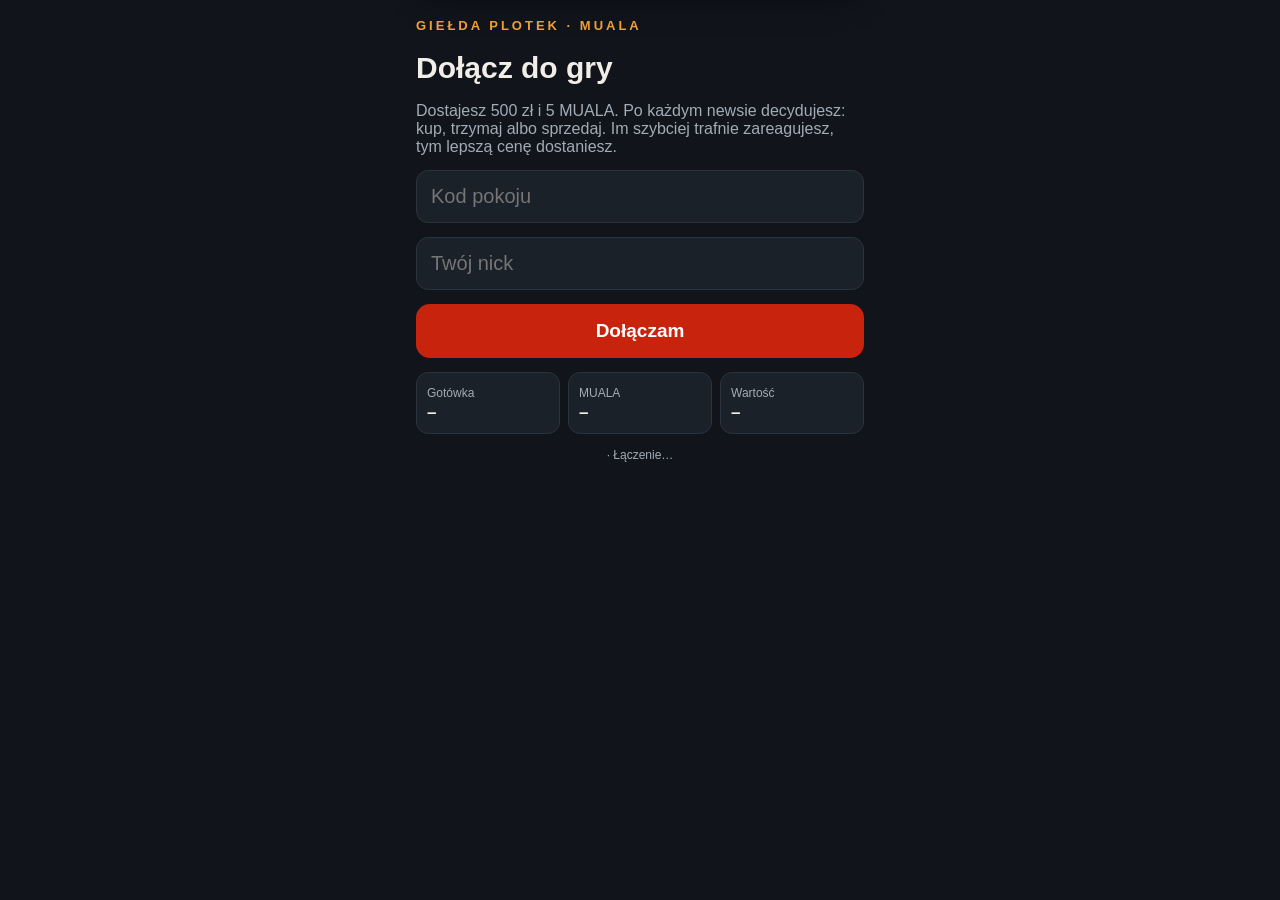
<file: index.html>
<!doctype html>
<html lang="pl">
<head>
<meta charset="utf-8">
<meta name="viewport" content="width=device-width, initial-scale=1, maximum-scale=1, user-scalable=no, viewport-fit=cover">
<meta name="theme-color" content="#11151b">
<meta name="mobile-web-app-capable" content="yes">
<meta name="apple-mobile-web-app-capable" content="yes">
<title>Giełda plotek</title>
<link rel="stylesheet" href="style.css">
</head>
<body>
<div class="toast" id="toast">
  <div class="bell"><svg width="18" height="18" viewBox="0 0 24 24" fill="#fff"><path d="M12 22a2.5 2.5 0 0 0 2.45-2h-4.9A2.5 2.5 0 0 0 12 22zm7-6V11a7 7 0 0 0-5-6.71V3.5a2 2 0 0 0-4 0v.79A7 7 0 0 0 5 11v5l-2 2v1h18v-1z"/></svg></div>
  <div><b id="toast-title">Nowa wiadomość</b><small id="toast-sub"></small></div>
</div>

<div class="phone">
  <div class="brand">Giełda plotek · MUALA</div>

  <!-- dołączenie -->
  <div id="v-join" class="hidden" style="display:flex;flex-direction:column;gap:14px">
    <h1>Dołącz do gry</h1>
    <div class="muted">Dostajesz 500 zł i 5 MUALA. Po każdym newsie decydujesz: kup, trzymaj albo sprzedaj. Im szybciej trafnie zareagujesz, tym lepszą cenę dostaniesz.</div>
    <input id="room" class="field hidden" placeholder="Kod pokoju" maxlength="4" autocapitalize="characters">
    <input id="name" class="field" placeholder="Twój nick" maxlength="16" autocomplete="off">
    <button id="btn-join" class="btn">Dołączam</button>
  </div>

  <!-- poczekalnia -->
  <div id="v-wait" class="hidden" style="display:flex;flex-direction:column;gap:14px">
    <h1 id="hello"></h1>
    <div class="panel">Jesteś w grze. Patrz na ekran: gdy pojawi się news, na telefonie wyskoczy powiadomienie.</div>
  </div>

  <!-- news -->
  <div id="v-news" class="hidden" style="display:flex;flex-direction:column;gap:14px">
    <div class="muted" id="round"></div>
    <div class="timer"><i id="bar"></i></div>
    <div class="news-card" id="news"></div>
    <div class="actions">
      <button class="act buy" data-c="buy">KUP</button>
      <button class="act hold" data-c="hold">TRZYMAJ</button>
      <button class="act sell" data-c="sell">SPRZEDAJ</button>
    </div>
    <div class="act-note" id="act-note">Kup = cała gotówka w MUALA · Sprzedaj = wszystkie MUALA na gotówkę</div>
  </div>

  <!-- wynik rundy -->
  <div id="v-reveal" class="hidden" style="display:flex;flex-direction:column;gap:14px">
    <div class="muted" id="round2"></div>
    <div><span id="verdict" class="verdict"></span></div>
    <div class="panel"><div class="muted">Twój wynik w tej rundzie</div><div id="delta" class="big-result"></div><div id="my-res" class="my-res"></div></div>
    <div class="muted" style="text-align:center">Wyjaśnienie na ekranie prowadzącego</div>
  </div>

  <!-- koniec -->
  <div id="v-end" class="hidden" style="display:flex;flex-direction:column;gap:14px">
    <h1>Koniec gry</h1>
    <div class="panel"><div class="muted">Twoje miejsce</div><div id="place" class="big-result"></div></div>
    <div class="panel" id="end-msg"></div>
  </div>

  <div class="wallet" id="wallet">
    <div><span>Gotówka</span><b id="w-cash">–</b></div>
    <div><span>MUALA</span><b id="w-tok">–</b></div>
    <div><span>Wartość</span><b id="w-val">–</b></div>
  </div>
  <div class="status"><span id="price"></span> · <span id="conn">Łączenie…</span></div>
</div>
<script src="lib/mqtt.min.js"></script>
<script src="common.js"></script>
<script src="player.js"></script>
</body>
</html>
</file>
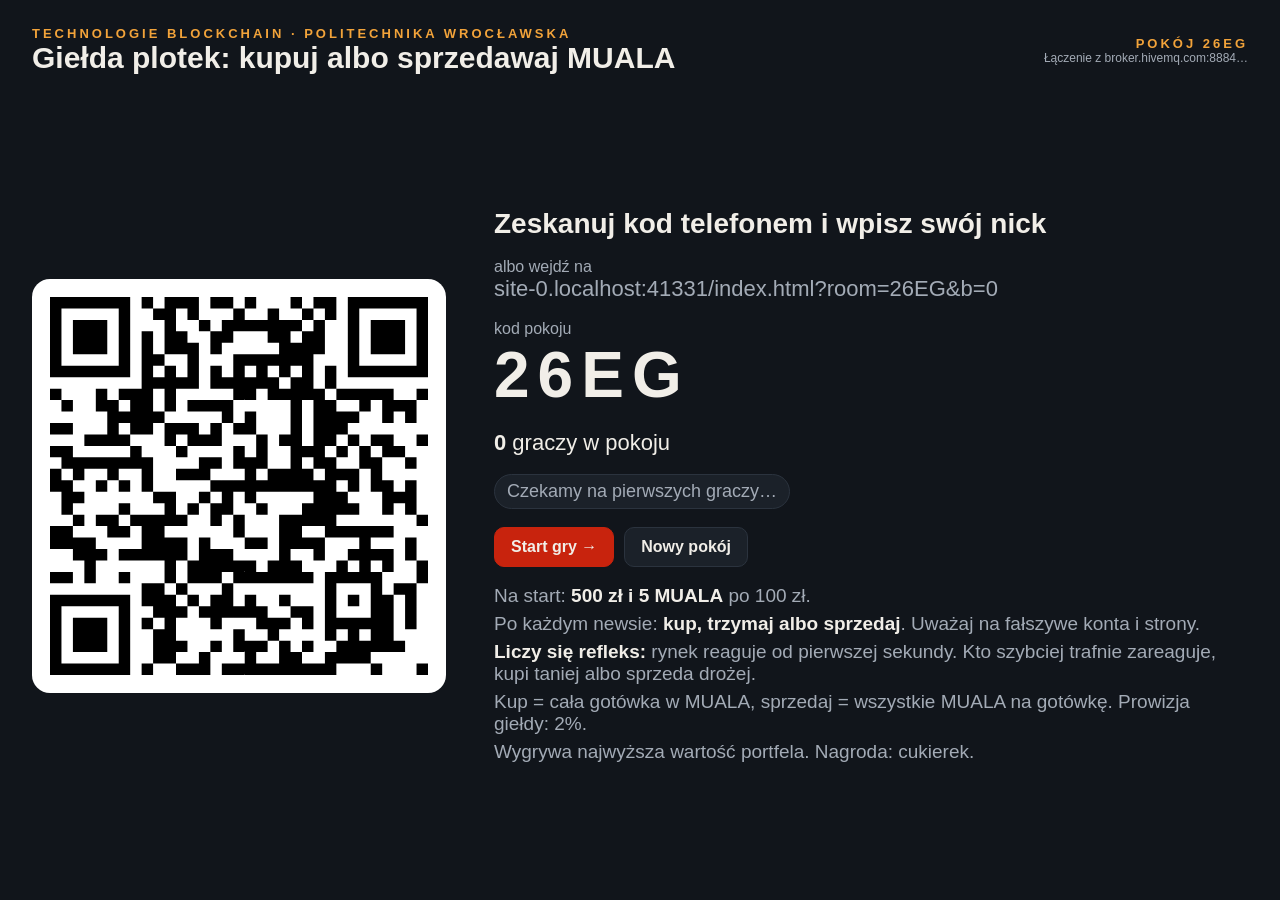
<file: host.html>
<!doctype html>
<html lang="pl">
<head>
<meta charset="utf-8">
<meta name="viewport" content="width=device-width, initial-scale=1">
<title>Giełda plotek – ekran prowadzącego</title>
<link rel="stylesheet" href="style.css">
</head>
<body>
<div class="host">
  <div class="host-top">
    <div>
      <div class="brand">Technologie Blockchain · Politechnika Wrocławska</div>
      <div class="host-title">Giełda plotek: kupuj albo sprzedawaj MUALA</div>
    </div>
    <div style="text-align:right">
      <div id="room-tag" class="brand"></div>
      <div id="conn" class="status"></div>
    </div>
  </div>

  <!-- poczekalnia -->
  <div id="view-lobby" class="lobby hidden">
    <div class="qr" id="qr"></div>
    <div style="display:flex;flex-direction:column;gap:18px">
      <div style="font-size:28px;font-weight:700">Zeskanuj kod telefonem i wpisz swój nick</div>
      <div><div class="muted">albo wejdź na</div><div id="join-url" class="join-url"></div></div>
      <div><div class="muted">kod pokoju</div><div id="room-code" class="room-code"></div></div>
      <div style="font-size:22px"><b id="count">0</b> graczy w pokoju</div>
      <div id="names" class="names"></div>
      <div class="ctrl"><button id="btn-start" class="primary">Start gry →</button><button id="btn-new">Nowy pokój</button></div>
      <div class="rules">
        <div>Na start: <b>500 zł i 5 MUALA</b> po 100 zł.</div>
        <div>Po każdym newsie: <b>kup, trzymaj albo sprzedaj</b>. Uważaj na fałszywe konta i strony.</div>
        <div><b>Liczy się refleks:</b> rynek reaguje od pierwszej sekundy. Kto szybciej trafnie zareaguje, kupi taniej albo sprzeda drożej.</div>
        <div>Kup = cała gotówka w MUALA, sprzedaj = wszystkie MUALA na gotówkę. Prowizja giełdy: 2%.</div>
        <div>Wygrywa najwyższa wartość portfela. Nagroda: cukierek.</div>
      </div>
    </div>
  </div>

  <!-- gra -->
  <div id="view-game" class="hidden" style="display:contents">
    <div class="host-left">
      <div class="brand" id="round-tag"></div>
      <div class="news-card" id="news"></div>
      <div id="news-box-extra" class="panel hint muted">Kto to napisał? Czy to na pewno to konto i ta domena? Są źródła? Rynek już reaguje: im szybciej trafnie zdecydujesz, tym lepsza cena.</div>
      <div id="reveal-box" class="panel hidden" style="display:flex;flex-direction:column;gap:10px">
        <div><span id="verdict" class="verdict"></span></div>
        <div class="clue"><span class="muted">Na co patrzeć:</span> <span id="clue"></span></div>
        <div id="lesson" class="lesson"></div>
      </div>
      <div class="ctrl"><button id="btn-next" class="primary">Odkryj teraz →</button><button id="btn-end">Zakończ grę</button></div>
    </div>
    <div class="host-right">
      <div>
        <div class="muted">Cena 1 MUALA</div>
        <div class="price-box"><span id="price-now" class="price-now"></span><span id="price-chg" class="price-chg"></span></div>
      </div>
      <div class="chart-wrap"><canvas id="chart"></canvas></div>
      <div id="timer-wrap" class="panel" style="display:flex;justify-content:space-between;align-items:center">
        <div><div class="muted">Czas na decyzję</div><div id="answered" style="font-size:20px;font-weight:700"></div></div>
        <div id="big-timer" class="big-timer"></div>
      </div>
      <div id="stats-wrap" class="hidden" style="display:flex;flex-direction:column;gap:14px">
        <div id="best" class="best"></div>
        <div class="stats" id="stats"></div>
        <ul class="board" id="board"></ul>
      </div>
    </div>
  </div>

  <!-- koniec -->
  <div id="view-end" class="podium hidden">
    <div style="font-size:40px;font-weight:800" id="winner"></div>
    <div class="podium-row" id="podium"></div>
    <ul class="board" id="rest" style="width:min(700px,90vw)"></ul>
    <div class="ctrl"><button id="btn-new2">Nowa gra</button></div>
  </div>
</div>
<script src="lib/mqtt.min.js"></script>
<script src="lib/qrcode.js"></script>
<script src="common.js"></script>
<script src="news.js"></script>
<script src="host.js"></script>
</body>
</html>
</file>
<file: style.css>
:root {
  --bg: #11151b;
  --panel: #1b2129;
  --line: #2b333e;
  --text: #f1eee8;
  --muted: #a3abb6;
  --red: #c8230d;
  --red-soft: rgba(200, 35, 13, 0.16);
  --green: #2fbf71;
  --green-soft: rgba(47, 191, 113, 0.16);
  --amber: #f2a33a;
  --amber-soft: rgba(242, 163, 58, 0.16);
  --blue: #5aa9ff;
}
* { box-sizing: border-box; -webkit-tap-highlight-color: transparent; }
html, body { margin: 0; height: 100%; }
body {
  background: var(--bg);
  color: var(--text);
  font-family: -apple-system, BlinkMacSystemFont, "Segoe UI", Roboto, Arial, sans-serif;
}
button { font: inherit; cursor: pointer; }
.hidden { display: none !important; }
.muted { color: var(--muted); }
.brand { letter-spacing: 3px; text-transform: uppercase; font-weight: 700; color: var(--amber); font-size: 13px; }

/* ---------- karta newsa (post / artykuł) ---------- */
.news-card { background: #fbfaf7; color: #161a20; border-radius: 16px; padding: 16px 18px; box-shadow: 0 10px 30px rgba(0, 0, 0, 0.35); display: flex; flex-direction: column; gap: 9px; }
.post-top { display: flex; align-items: center; gap: 8px; flex-wrap: wrap; }
.post-url { display: inline-flex; align-items: center; gap: 6px; background: #eceae4; color: #3a3f46; border-radius: 999px; padding: 4px 12px; font-size: 13.5px; font-family: ui-monospace, Menlo, Consolas, monospace; word-break: break-all; }
.post-platform { font-size: 13px; font-weight: 700; color: #5e6570; text-transform: uppercase; letter-spacing: 1px; }
.post-flash { background: #c8230d; color: #fff; font-weight: 800; font-size: 12px; letter-spacing: 1.5px; padding: 4px 9px; border-radius: 6px; animation: blink 1s steps(2) infinite; }
@keyframes blink { 50% { opacity: 0.55; } }
.post-head { display: flex; align-items: center; gap: 10px; }
.post-avatar { width: 40px; height: 40px; border-radius: 50%; color: #fff; display: grid; place-items: center; font-weight: 800; flex: none; }
.post-name { font-weight: 800; display: flex; align-items: center; gap: 5px; }
.post-check { flex: none; }
.post-handle { font-size: 13.5px; color: #5e6570; }
.post-label { align-self: flex-start; font-size: 11px; font-weight: 700; text-transform: uppercase; letter-spacing: 1px; color: #8a8f96; border: 1px solid #d5d1c8; border-radius: 4px; padding: 1px 6px; }
.post-title { font-size: 20px; font-weight: 750; line-height: 1.28; }
.post-byline { font-size: 13.5px; color: #5e6570; }
.post-body { font-size: 15px; line-height: 1.4; color: #2b3038; }
.post-quote { border: 1px solid #dcd8cf; border-radius: 12px; padding: 10px 12px; }
.post-quote-src { font-size: 12.5px; color: #5e6570; }
.post-quote-title { font-weight: 700; font-size: 15px; }
.post-link { display: inline-flex; align-items: center; gap: 6px; color: #1663c7; font-size: 14.5px; font-weight: 600; word-break: break-all; }
.news-card mark { background: #ffe066; color: inherit; border-radius: 3px; padding: 0 2px; box-shadow: 0 0 0 2px #ffe066; }
.news-card.small { padding: 12px 14px; gap: 6px; box-shadow: none; }
.news-card.small .post-title { font-size: 16px; }
.news-card.small .post-body { font-size: 13.5px; }

.verdict { display: inline-block; font-weight: 800; letter-spacing: 1px; padding: 6px 12px; border-radius: 8px; }
.v-true { background: var(--green-soft); color: var(--green); }
.v-fake { background: var(--red-soft); color: #ff6b57; }
.v-ad { background: var(--amber-soft); color: var(--amber); }
.v-conflict { background: rgba(170, 120, 255, 0.16); color: #c3a6ff; }
.v-rumor { background: rgba(90, 169, 255, 0.16); color: var(--blue); }
.v-old { background: rgba(163, 171, 182, 0.18); color: #d0d5dc; }
.clue { font-size: 15px; line-height: 1.4; }
.lesson-sm { font-size: 14px; line-height: 1.4; margin-top: 8px; color: var(--muted); }
.my-res { font-size: 15px; margin-top: 6px; line-height: 1.4; }
.best { font-size: 19px; }
.rules { display: flex; flex-direction: column; gap: 6px; font-size: 19px; color: var(--muted); }
.rules b { color: var(--text); }
.up { color: var(--green); }
.down { color: #ff6b57; }

/* ---------- telefon ---------- */
.phone { max-width: 480px; margin: 0 auto; min-height: 100%; padding: 18px 16px 24px; display: flex; flex-direction: column; gap: 14px; }
.phone h1 { font-size: 30px; margin: 4px 0; line-height: 1.1; }
.field { width: 100%; font-size: 20px; padding: 14px; border-radius: 12px; border: 1px solid var(--line); background: var(--panel); color: var(--text); }
.btn { border: 0; border-radius: 14px; padding: 16px; font-size: 19px; font-weight: 800; color: #fff; background: var(--red); }
.btn:disabled { opacity: 0.5; }
.wallet { display: grid; grid-template-columns: 1fr 1fr 1fr; gap: 8px; }
.wallet div { background: var(--panel); border: 1px solid var(--line); border-radius: 12px; padding: 10px; }
.wallet b { display: block; font-size: 17px; margin-top: 2px; }
.wallet span { font-size: 12px; color: var(--muted); }
.actions { display: grid; grid-template-columns: 1fr 1fr 1fr; gap: 10px; }
.act { border: 2px solid transparent; border-radius: 14px; padding: 18px 6px; font-size: 17px; font-weight: 800; color: #fff; }
.act.buy { background: #1f7a4a; }
.act.hold { background: #3a4350; }
.act.sell { background: #9b1c0b; }
.act.picked { border-color: #fff; box-shadow: 0 0 0 3px rgba(255, 255, 255, 0.25); transform: scale(1.03); }
.act-note { font-size: 13px; color: var(--muted); text-align: center; margin-top: -4px; }
.timer { height: 8px; background: var(--panel); border-radius: 99px; overflow: hidden; }
.timer i { display: block; height: 100%; background: var(--amber); width: 100%; transition: width 0.25s linear; }
.status { font-size: 12px; color: var(--muted); text-align: center; }
.big-result { font-size: 40px; font-weight: 800; }
.panel { background: var(--panel); border: 1px solid var(--line); border-radius: 14px; padding: 14px; }

/* powiadomienie wjeżdżające z góry */
.toast { position: fixed; left: 50%; top: 12px; transform: translate(-50%, -140%); width: min(440px, 92vw); background: #f6f3ee; color: #161a20; border-radius: 16px; padding: 12px 14px; display: flex; gap: 10px; align-items: center; box-shadow: 0 12px 30px rgba(0, 0, 0, 0.45); transition: transform 0.35s cubic-bezier(.2, .9, .3, 1.2); z-index: 10; }
.toast.show { transform: translate(-50%, 0); }
.toast .bell { width: 34px; height: 34px; border-radius: 9px; background: var(--red); display: grid; place-items: center; flex: none; }
.toast b { display: block; }
.toast small { color: #5e6570; }

/* ---------- ekran prowadzącego ---------- */
.host { height: 100vh; display: grid; grid-template-columns: 1.15fr 0.85fr; grid-template-rows: auto 1fr; gap: 22px; padding: 26px 32px; }
.host-top { grid-column: 1 / 3; display: flex; justify-content: space-between; align-items: center; }
.host-title { font-size: 30px; font-weight: 800; }
.host-left, .host-right { display: flex; flex-direction: column; gap: 16px; min-height: 0; }
.board small { font-size: 15px; margin-right: 8px; }
.host .news-card { padding: 24px 28px; gap: 12px; }
.host .post-url { font-size: 19px; padding: 6px 16px; }
.host .post-platform { font-size: 18px; }
.host .post-flash { font-size: 17px; }
.host .post-avatar { width: 56px; height: 56px; font-size: 24px; }
.host .post-name { font-size: 25px; }
.host .post-handle, .host .post-byline { font-size: 19px; }
.host .post-label { font-size: 14px; }
.host .post-title { font-size: 32px; }
.host .post-body { font-size: 21px; }
.host .post-quote-src { font-size: 17px; }
.host .post-quote-title { font-size: 21px; }
.host .post-link { font-size: 20px; }
.host .clue { font-size: 20px; }
.host .hint { font-size: 20px; }
.host .lesson { font-size: 20px; }
.price-box { display: flex; align-items: baseline; gap: 16px; }
.price-now { font-size: 54px; font-weight: 800; }
.price-chg { font-size: 30px; font-weight: 800; }
canvas#chart { width: 100%; height: 100%; min-height: 160px; background: var(--panel); border-radius: 14px; border: 1px solid var(--line); }
.chart-wrap { flex: 1; min-height: 160px; }
.ctrl { display: flex; gap: 10px; }
.ctrl button { border: 1px solid var(--line); background: var(--panel); color: var(--text); padding: 10px 16px; border-radius: 10px; font-weight: 700; }
.ctrl button.primary { background: var(--red); border-color: var(--red); }
.board { list-style: none; margin: 0; padding: 0; display: flex; flex-direction: column; gap: 8px; }
.board li { display: flex; justify-content: space-between; background: var(--panel); border: 1px solid var(--line); border-radius: 10px; padding: 10px 14px; font-size: 20px; }
.board li b { color: var(--amber); margin-right: 10px; }
.stats { display: flex; flex-direction: column; gap: 10px; }
.bar { display: grid; grid-template-columns: 120px 1fr 60px; align-items: center; gap: 10px; font-size: 18px; font-weight: 700; }
.bar .track { height: 18px; background: var(--panel); border-radius: 99px; overflow: hidden; }
.bar .fill { height: 100%; border-radius: 99px; }
.big-timer { font-size: 64px; font-weight: 800; font-variant-numeric: tabular-nums; }
.lesson { font-size: 22px; line-height: 1.35; }

.lobby { grid-column: 1 / 3; display: grid; grid-template-columns: auto 1fr; gap: 48px; align-items: center; }
.qr { background: #fff; padding: 18px; border-radius: 18px; }
.qr svg, .qr img { display: block; width: min(42vh, 420px); height: auto; }
.join-url { font-size: 22px; color: var(--muted); word-break: break-all; }
.room-code { font-size: 64px; font-weight: 800; letter-spacing: 8px; }
.names { display: flex; flex-wrap: wrap; gap: 8px; max-height: 32vh; overflow: auto; }
.names span { background: var(--panel); border: 1px solid var(--line); padding: 6px 12px; border-radius: 999px; font-size: 18px; }

.podium { grid-column: 1 / 3; display: flex; flex-direction: column; align-items: center; gap: 26px; }
.podium-row { display: flex; align-items: flex-end; gap: 22px; }
.step { width: 230px; background: var(--panel); border: 1px solid var(--line); border-radius: 14px 14px 0 0; text-align: center; padding: 16px; }
.step .place { font-size: 46px; font-weight: 800; color: var(--amber); }
.step .who { font-size: 26px; font-weight: 800; margin: 6px 0; word-break: break-word; }
.step .val { font-size: 20px; color: var(--muted); }
.step.p1 { height: 300px; border-color: var(--amber); }
.step.p2 { height: 240px; }
.step.p3 { height: 200px; }

.clue code { font-family: ui-monospace, Menlo, Consolas, monospace; background: rgba(255, 224, 102, 0.18); color: #ffe066; padding: 1px 5px; border-radius: 4px; font-size: 0.95em; }
</file>
